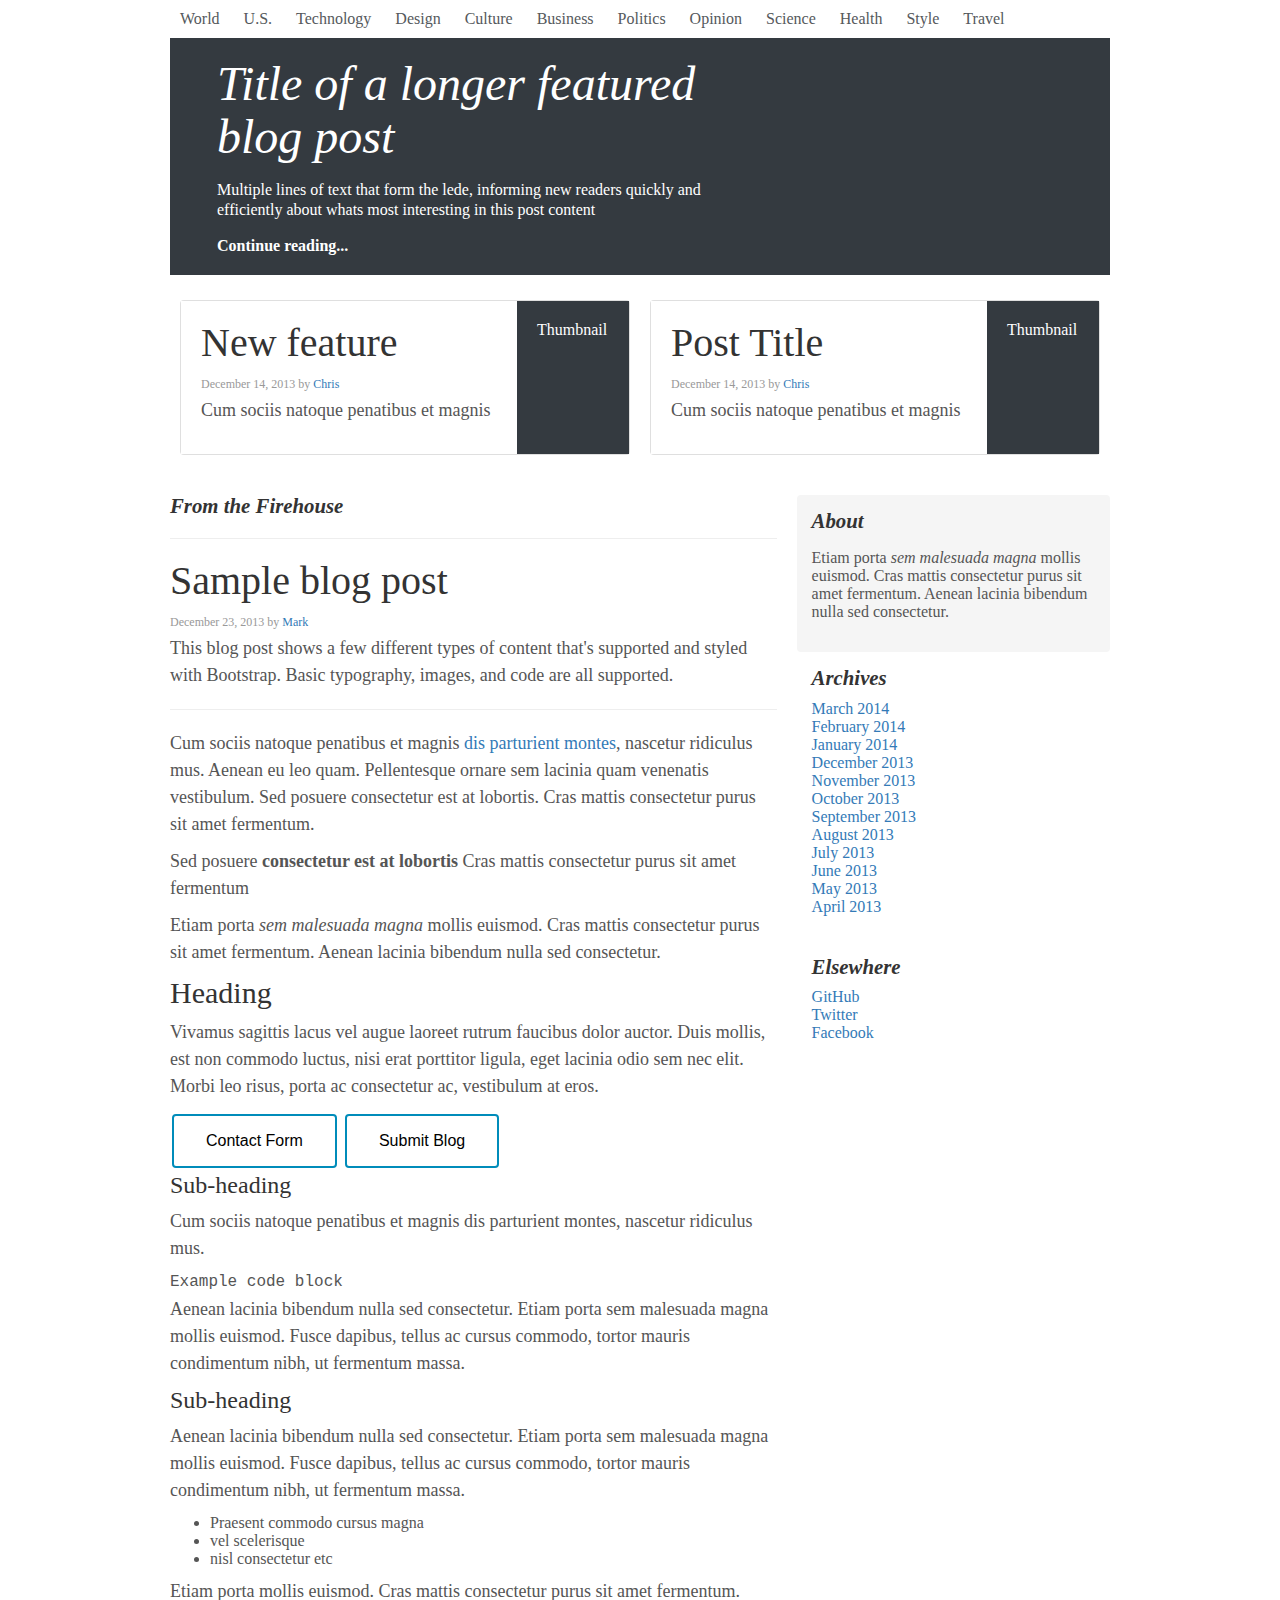
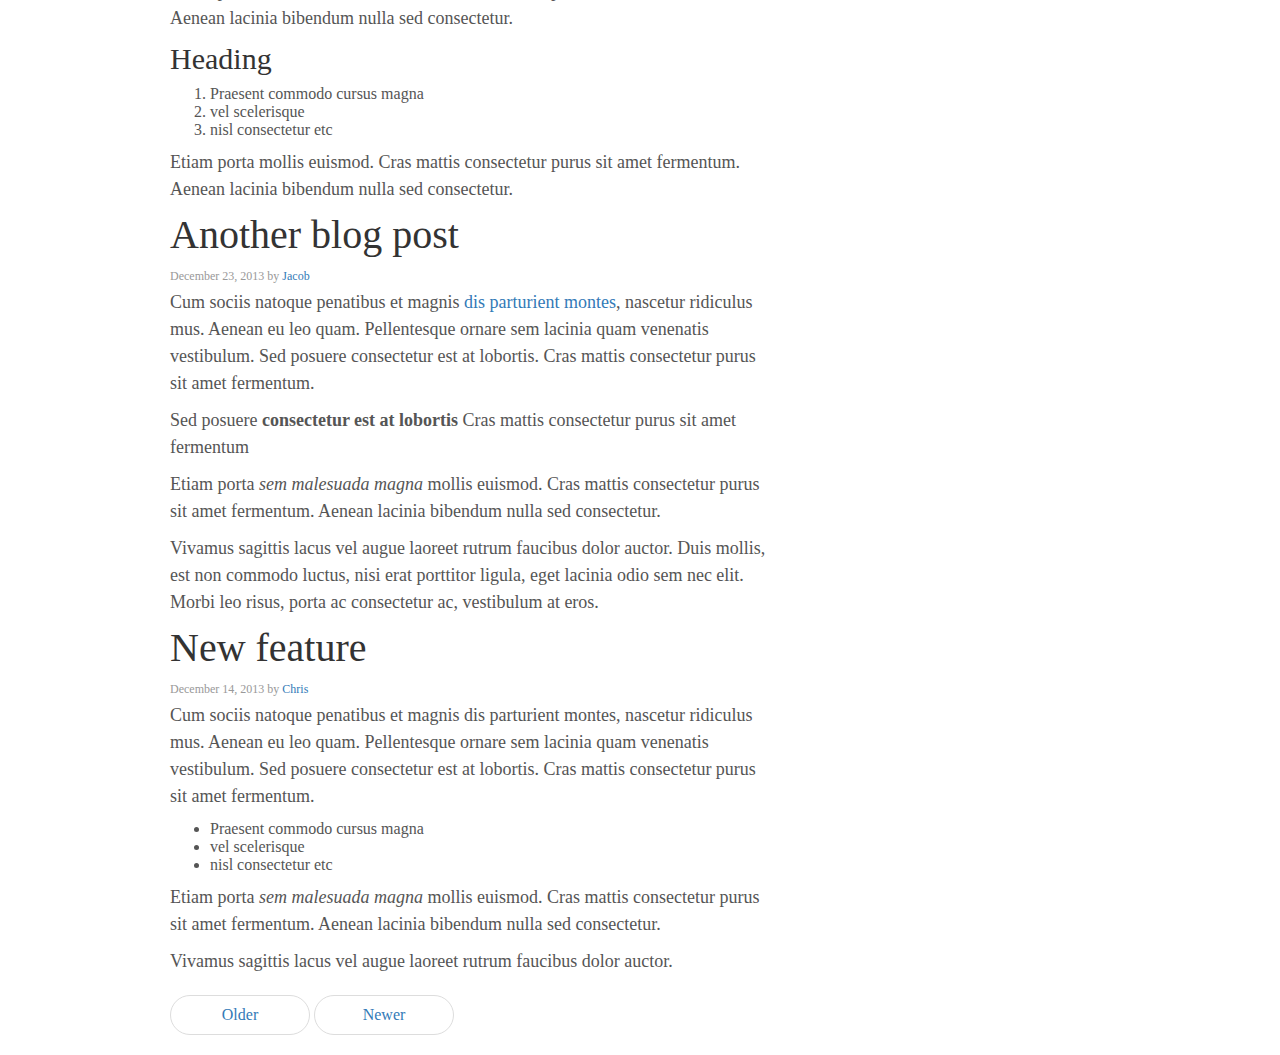
<file: index.html>
<!DOCTYPE html>
<html lang="en">
<head>
<title>Blog template</title>
<meta charset="utf-8">
<meta name="viewport" content="width=device-width, initial-scale=1">
<link href="stylecss.css" rel="stylesheet" >
<link rel="stylesheet" href="https://cdnjs.cloudflare.com/ajax/libs/font-awesome/4.7.0/css/font-awesome.min.css">

</head>
<body>

<div class="blognav" id="myTopnav">
<div class="container">
        <nav>
          <a class="blog-nav-item active" href="#">World</a>
          <a class="blog-nav-item" href="#">U.S.</a>
          <a class="blog-nav-item" href="#">Technology</a>
          <a class="blog-nav-item" href="#">Design</a>
          <a class="blog-nav-item" href="#">Culture</a>
		  <a class="blog-nav-item" href="#">Business</a>
          <a class="blog-nav-item" href="#">Politics</a>
          <a class="blog-nav-item" href="#">Opinion</a>
          <a class="blog-nav-item" href="#">Science</a>
		   <a class="blog-nav-item" href="#">Health</a>
          <a class="blog-nav-item" href="#">Style</a>
          <a class="blog-nav-item" href="#">Travel</a>
		  <a href="javascript:void(0);" class="icon" onclick="navExpand()">
    <i class="fa fa-bars"></i>
  </a>
        </nav>
</div>
</div>


<div class="container">
<div class="header">
<div class="headercontent">
  <h1><em>Title of a longer featured blog post</em></h1>
  <p class="para">Multiple lines of text that form the lede, informing new readers quickly and efficiently about whats most interesting in this post content</p>
  <a class="continue text-white" href="" >Continue reading...</a>
</div>
</div>


<div class="row">

<div class="col-6">
<div class="card">
<div class="card-body bg-dark">
<div class="col-sm-9">
<h2 class="blog-title">New feature</h2>
<p class="blog-meta">December 14, 2013 by <a class="authourname" href="" >Chris</a></p>
<p class="content">Cum sociis natoque penatibus et magnis</p>
</div>
<div class="col-sm-3 text-white"><span>Thumbnail</span></div>
</div>
</div>

</div>


<div class="col-6">
<div class="card">

<div class="card-body bg-dark">
<div class="col-sm-9">
<h2 class="blog-title">Post Title</h2>
<p class="blog-meta">December 14, 2013 by <a class="authourname" href="" >Chris</a></p>
<p class="content">Cum sociis natoque penatibus et magnis</p>
</div>
<div class="col-sm-3 text-white"><span>Thumbnail</span></div>
</div>

</div>
</div>

</div>



<div class="row">
<div class="col-8">
            <h4><em>From the Firehouse</em></h4>
			<hr>
			
<h2 class="blog-title">Sample blog post</h2>
<p class="blog-meta">December 23, 2013 by <a class="authourname" href="" > Mark</a></p>
<p class="content">This blog post shows a few different types of content that's supported and styled with Bootstrap. Basic typography, images, and code are all supported.</p>
<hr>
<p class="content">Cum sociis natoque penatibus et magnis <a href="#">dis parturient montes</a>, nascetur ridiculus mus. Aenean eu leo quam. Pellentesque ornare sem lacinia quam venenatis vestibulum. Sed posuere consectetur est at lobortis. Cras mattis consectetur purus sit amet fermentum.</p>
<p class="content">Sed posuere <strong>consectetur est at lobortis</strong> Cras mattis consectetur purus sit amet fermentum</p>
<p class="content">Etiam porta <em>sem malesuada magna</em> mollis euismod. Cras mattis consectetur purus sit amet fermentum. Aenean lacinia bibendum nulla sed consectetur.</p>
<h2>Heading</h2>
<p class="content">Vivamus sagittis lacus vel augue laoreet rutrum faucibus dolor auctor. Duis mollis, est non commodo luctus, nisi erat porttitor ligula, eget lacinia odio sem nec elit. Morbi leo risus, porta ac consectetur ac, vestibulum at eros.</p>

<a href="contact.html" target=_blank >
<button class="button button2" >Contact Form</button>
</a>

<a href="submitblog.html" target=_blank >
<button class="button button2" >Submit Blog</button>
</a>


<h3>Sub-heading</h3>
<p class="content">Cum sociis natoque penatibus et magnis dis parturient montes, nascetur ridiculus mus.</p>
<code>Example code block</code>
<p class="content">Aenean lacinia bibendum nulla sed consectetur. Etiam porta sem malesuada magna mollis euismod. Fusce dapibus, tellus ac cursus commodo, tortor mauris condimentum nibh, ut fermentum massa.</p>
<h3>Sub-heading</h3>
<p class="content">Aenean lacinia bibendum nulla sed consectetur. Etiam porta sem malesuada magna mollis euismod. Fusce dapibus, tellus ac cursus commodo, tortor mauris condimentum nibh, ut fermentum massa.</p>
<ul>
<li>Praesent commodo cursus magna</li>
<li>vel scelerisque</li>
<li>nisl consectetur etc</li>
</ul>
<p class="content">Etiam porta mollis euismod. Cras mattis consectetur purus sit amet fermentum. Aenean lacinia bibendum nulla sed consectetur.</p>
<h2>Heading</h2>
<ol>
<li>Praesent commodo cursus magna</li>
<li>vel scelerisque</li>
<li>nisl consectetur etc</li>
</ol>
<p class="content">Etiam porta mollis euismod. Cras mattis consectetur purus sit amet fermentum. Aenean lacinia bibendum nulla sed consectetur.</p>

<h2 class="blog-title">Another blog post</h2>
<p class="blog-meta">December 23, 2013 by <a class="authourname" href="" >Jacob</a></p>
<p class="content">Cum sociis natoque penatibus et magnis <a href="#">dis parturient montes</a>, nascetur ridiculus mus. Aenean eu leo quam. Pellentesque ornare sem lacinia quam venenatis vestibulum. Sed posuere consectetur est at lobortis. Cras mattis consectetur purus sit amet fermentum.</p>
<p class="content">Sed posuere <strong>consectetur est at lobortis</strong> Cras mattis consectetur purus sit amet fermentum</p>
<p class="content">Etiam porta <em>sem malesuada magna</em> mollis euismod. Cras mattis consectetur purus sit amet fermentum. Aenean lacinia bibendum nulla sed consectetur.</p>
<p class="content">Vivamus sagittis lacus vel augue laoreet rutrum faucibus dolor auctor. Duis mollis, est non commodo luctus, nisi erat porttitor ligula, eget lacinia odio sem nec elit. Morbi leo risus, porta ac consectetur ac, vestibulum at eros.</p>

<h2 class="blog-title">New feature</h2>
<p class="blog-meta">December 14, 2013 by <a class="authourname" href="" >Chris</a></p>
<p class="content">Cum sociis natoque penatibus et magnis dis parturient montes, nascetur ridiculus mus. Aenean eu leo quam. Pellentesque ornare sem lacinia quam venenatis vestibulum. Sed posuere consectetur est at lobortis. Cras mattis consectetur purus sit amet fermentum.</p>
<ul>
<li>Praesent commodo cursus magna</li>
<li>vel scelerisque</li>
<li>nisl consectetur etc</li>
</ul>
<p class="content">Etiam porta <em>sem malesuada magna</em> mollis euismod. Cras mattis consectetur purus sit amet fermentum. Aenean lacinia bibendum nulla sed consectetur.</p>
<p class="content">Vivamus sagittis lacus vel augue laoreet rutrum faucibus dolor auctor.</p>

<nav>
            <ul class="switchpage">
              <li><a href="#">Older</a></li>
              <li><a href="#">Newer</a></li>
            </ul>
 </nav>
		  
</div>

<div class="col-4">
<div class="sidebar-module sidebar-module-inset">
            <h4><em>About</em></h4>
            <p>Etiam porta <em>sem malesuada magna</em> mollis euismod. Cras mattis consectetur purus sit amet fermentum. Aenean lacinia bibendum nulla sed consectetur.</p>
</div>
<div class="sidebar-module">
            <h4><em>Archives</em></h4>
            <ol class="list-unstyled">
              <li><a href="#">March 2014</a></li>
              <li><a href="#">February 2014</a></li>
              <li><a href="#">January 2014</a></li>
              <li><a href="#">December 2013</a></li>
              <li><a href="#">November 2013</a></li>
              <li><a href="#">October 2013</a></li>
              <li><a href="#">September 2013</a></li>
              <li><a href="#">August 2013</a></li>
              <li><a href="#">July 2013</a></li>
              <li><a href="#">June 2013</a></li>
              <li><a href="#">May 2013</a></li>
              <li><a href="#">April 2013</a></li>
            </ol>
</div>
<div class="sidebar-module">
            <h4><em>Elsewhere</em></h4>
            <ol class="list-unstyled">
              <li><a href="#">GitHub</a></li>
              <li><a href="#">Twitter</a></li>
              <li><a href="#">Facebook</a></li>
            </ol>
</div>
		  
</div>	  
</div>
    


</div>

<script>
function navExpand() {
  var x = document.getElementById("myTopnav");
  if (x.className === "blognav") {
    x.className += " responsive";
  } else {
    x.className = "blognav";
  }
}
</script>

</body>
</file>
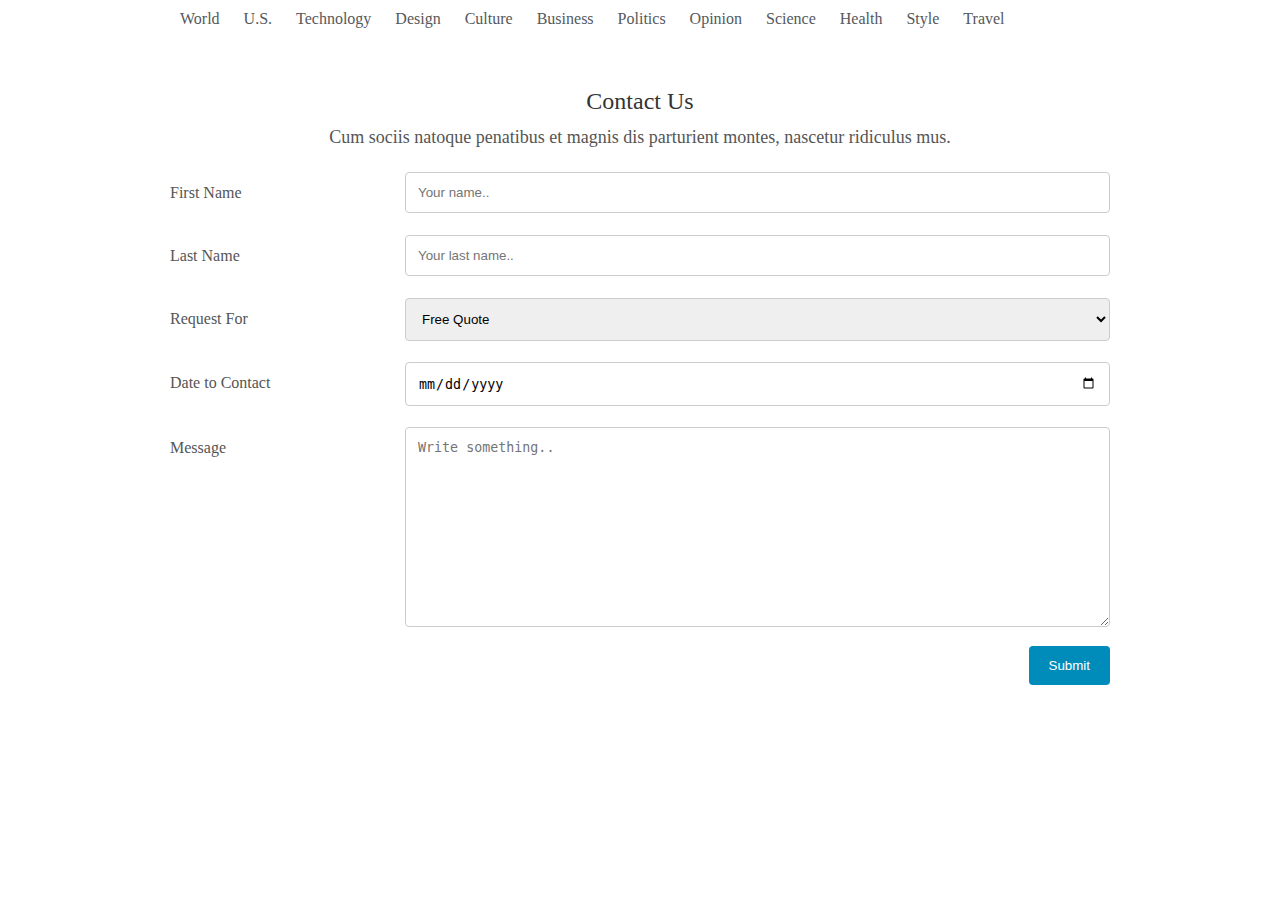
<file: contact.html>
<!DOCTYPE html>
<html lang="en">
<head>
<title>Contact Us</title>
<meta charset="utf-8">
<meta name="viewport" content="width=device-width, initial-scale=1">
<link href="stylecss.css" rel="stylesheet" >
<link rel="stylesheet" href="https://cdnjs.cloudflare.com/ajax/libs/font-awesome/4.7.0/css/font-awesome.min.css">

</head>
<body>

<div class="blognav" id="myTopnav">
<div class="container">
        <nav>
          <a class="blog-nav-item active" href="#">World</a>
          <a class="blog-nav-item" href="#">U.S.</a>
          <a class="blog-nav-item" href="#">Technology</a>
          <a class="blog-nav-item" href="#">Design</a>
          <a class="blog-nav-item" href="#">Culture</a>
		  <a class="blog-nav-item" href="#">Business</a>
          <a class="blog-nav-item" href="#">Politics</a>
          <a class="blog-nav-item" href="#">Opinion</a>
          <a class="blog-nav-item" href="#">Science</a>
		   <a class="blog-nav-item" href="#">Health</a>
          <a class="blog-nav-item" href="#">Style</a>
          <a class="blog-nav-item" href="#">Travel</a>
		  <a href="javascript:void(0);" class="icon" onclick="navExpand()">
    <i class="fa fa-bars"></i>
  </a>
        </nav>
</div>
</div>


<div class="container space">

<h3 class="text-center">Contact Us</h3>
<p class="content text-center">Cum sociis natoque penatibus et magnis dis parturient montes, nascetur ridiculus mus.</p>
<form action="/action_page.php" method="get">
    <div class="row">
      <div class="col-25">
        <label for="fname">First Name</label>
      </div>
      <div class="col-75">
        <input type="text" id="fname" name="firstname" placeholder="Your name..">
      </div>
    </div>
    <div class="row">
      <div class="col-25">
        <label for="lname">Last Name</label>
      </div>
      <div class="col-75">
        <input type="text" id="lname" name="lastname" placeholder="Your last name..">
      </div>
    </div>
    <div class="row">
      <div class="col-25">
        <label for="country">Request For</label>
      </div>
      <div class="col-75">
        <select id="request" name="request">
          <option value="Free Quote">Free Quote</option>
          <option value="Free Consultancy">Free Consultancy</option>
        </select>
      </div>
    </div>
	<div class="row">
      <div class="col-25">
        <label for="date">Date to Contact</label>
      </div>
      <div class="col-75">
        <input type="date" id="date" name="date">
      </div>
    </div>
    <div class="row">
      <div class="col-25">
        <label for="subject">Message</label>
      </div>
      <div class="col-75">
        <textarea id="subject" name="subject" placeholder="Write something.." style="height:200px"></textarea>
      </div>
    </div>
    <div class="row">
      <input type="submit" value="Submit">
</div>
	
</div>

<script>
function navExpand() {
  var x = document.getElementById("myTopnav");
  if (x.className === "blognav") {
    x.className += " responsive";
  } else {
    x.className = "blognav";
  }
}
</script>

</body>
</file>
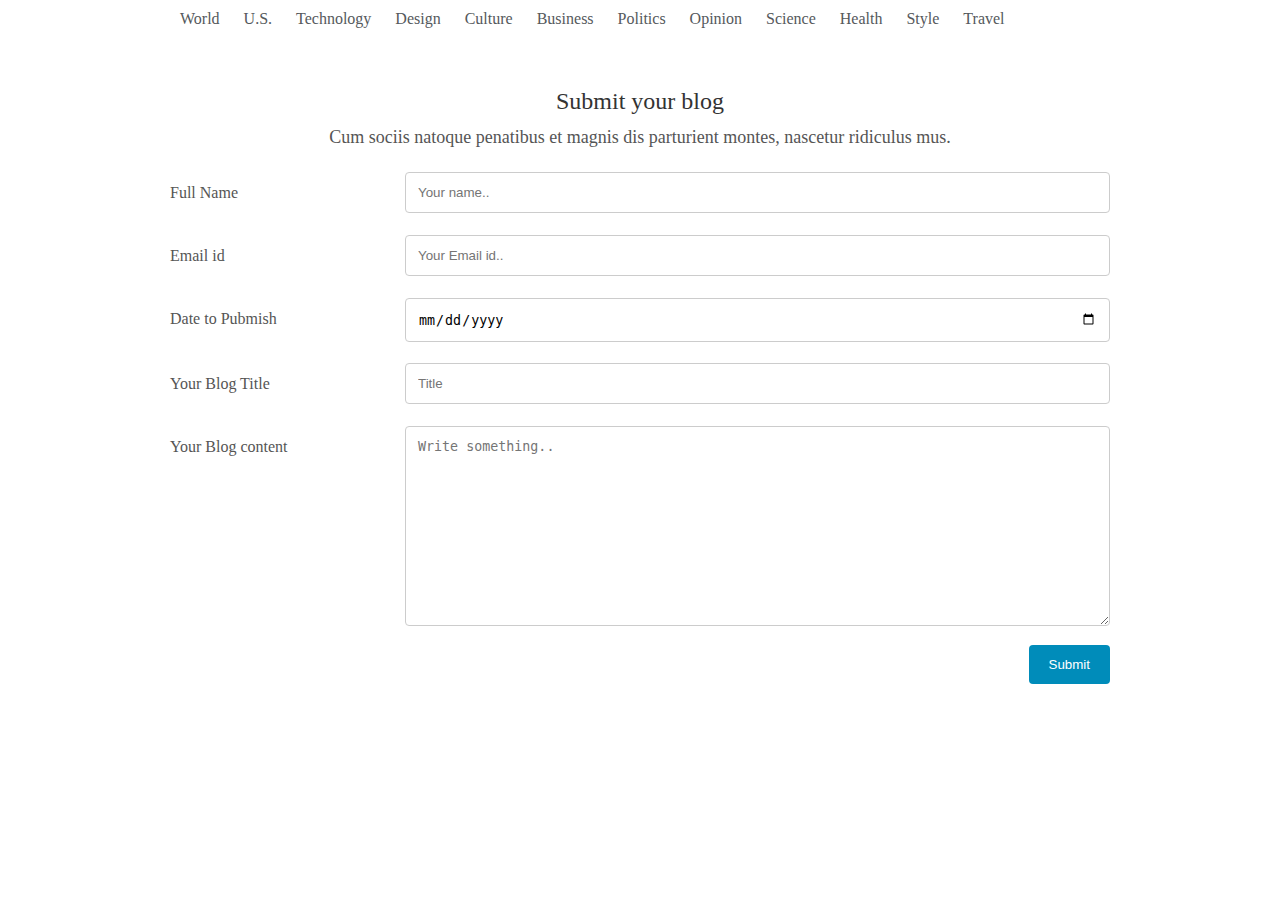
<file: submitblog.html>
<!DOCTYPE html>
<html lang="en">
<head>
<title>Submit Blog</title>
<meta charset="utf-8">
<meta name="viewport" content="width=device-width, initial-scale=1">
<link href="stylecss.css" rel="stylesheet" >
<link rel="stylesheet" href="https://cdnjs.cloudflare.com/ajax/libs/font-awesome/4.7.0/css/font-awesome.min.css">

</head>
<body>

<div class="blognav" id="myTopnav">
<div class="container">
        <nav>
          <a class="blog-nav-item active" href="#">World</a>
          <a class="blog-nav-item" href="#">U.S.</a>
          <a class="blog-nav-item" href="#">Technology</a>
          <a class="blog-nav-item" href="#">Design</a>
          <a class="blog-nav-item" href="#">Culture</a>
		  <a class="blog-nav-item" href="#">Business</a>
          <a class="blog-nav-item" href="#">Politics</a>
          <a class="blog-nav-item" href="#">Opinion</a>
          <a class="blog-nav-item" href="#">Science</a>
		   <a class="blog-nav-item" href="#">Health</a>
          <a class="blog-nav-item" href="#">Style</a>
          <a class="blog-nav-item" href="#">Travel</a>
		  <a href="javascript:void(0);" class="icon" onclick="navExpand()">
    <i class="fa fa-bars"></i>
  </a>
        </nav>
</div>
</div>


<div class="container space">

<h3 class="text-center">Submit your blog</h3>
<p class="content text-center">Cum sociis natoque penatibus et magnis dis parturient montes, nascetur ridiculus mus.</p>
<form action="/action_page.php" method="get">
    <div class="row">
      <div class="col-25">
        <label for="fname">Full Name</label>
      </div>
      <div class="col-75">
        <input type="text" id="fname" name="name" placeholder="Your name..">
      </div>
    </div>
    <div class="row">
      <div class="col-25">
        <label for="email">Email id</label>
      </div>
      <div class="col-75">
        <input type="email" id="email" name="email" placeholder="Your Email id..">
      </div>
    </div>
    
	<div class="row">
      <div class="col-25">
        <label for="date">Date to Pubmish</label>
      </div>
      <div class="col-75">
        <input type="date" id="date" name="date">
      </div>
    </div>
	<div class="row">
      <div class="col-25">
        <label for="subject">Your Blog Title</label>
      </div>
      <div class="col-75">
        <input type="text" id="subject" name="subject" placeholder="Title"></input>
      </div>
    </div>
	
    <div class="row">
      <div class="col-25">
        <label for="message">Your Blog content</label>
      </div>
      <div class="col-75">
        <textarea id="message" name="message" placeholder="Write something.." style="height:200px"></textarea>
      </div>
    </div>
    <div class="row">
      <input type="submit" value="Submit">
</div>
	
</div>

<script>
function navExpand() {
  var x = document.getElementById("myTopnav");
  if (x.className === "blognav") {
    x.className += " responsive";
  } else {
    x.className = "blognav";
  }
}
</script>

</body>
</file>
<file: stylecss.css>
html {
  font-family: "Helvetica Neue", Helvetica, Arial, sans-serif;
  font-size: 16px;
}

* {
  box-sizing: border-box;
}

html {
  font-family: "Times New Roman", Times, serif;
  font-size: 16px;
}

body {
  margin: 0;
  color: #555;
}

h1, h2, h3, h4, h5, h6 {
  font-weight: 400;
  line-height: 1.1;
  margin-bottom: 10px;
  margin-top: 0;
  color: #333;
}

h1{
	font-size: 3em;
	color: #fff;
}
h2{
	font-size: 1.875em;
}
h3{
	font-size: 1.5em;
}

h4{
	font-size: 1.3em;
	font-weight: 600;
}

ol, ul {
    margin-top: 0;
    margin-bottom: 10px;
}

a {
    color: #337ab7;
    text-decoration: none;
}

hr {
    margin-top: 20px;
    margin-bottom: 20px;
    border: 0;
    border-top: 1px solid #eee;
}

/* ids*/

/* classes*/
.blog-nav-item {
    position: relative;
    display: inline-block;
    padding: 10px;
    font-weight: 500;
    color: #55595c;
}

.blognav {
  overflow: hidden;

}

.blognav a:hover {
  color: black;
}

.blognav .icon {
  display: none;
}
.container{
	width: 970px;
	padding-right: 15px;
    padding-left: 15px;
    margin-right: auto;
    margin-left: auto;
}

.header { 
  background-color: #343a40;
  padding: 20px;
  color: #ffffff;
  text-align: center;
  padding-left: 5%;
  line-height: 1.1;
  margin-bottom: 15px;
}

.headercontent{
		width: 60%;
		text-align: left;
	}
.continue{
	font-weight: bold;
}
.para{
    line-height: 1.3;
}
.row{
	margin-top:15px;

}

.row:after {
  content: "";
  display: table;
  clear: both;
}

[class*="col-"] {
  float: left;
}

.col-4 {width: 33.33%; margin-top: 15px;}
.col-6 {width: 50%; padding: 10px;}
.col-8 {width: 66.66%; margin-top: 15px; padding-right: 20px;}
.col-12 {width: 100%;}

.col-sm-3 {width: 25%;}
.col-sm-9 {width: 75%; background-color:#fff;}

.card {
    position: relative;
    display: -ms-flexbox;
    display: flex;
    flex-direction: column;
    min-width: 0;
    word-wrap: break-word;
    background-color: #fff;
    background-clip: border-box;
    border: 1px solid rgba(0,0,0,.125);
    border-radius: .25rem;
}

.card-body {
    flex: 1 1 auto;
	background-color:#55595c;
}

[class*="col-sm"] {
padding: 1.25rem;
}

.bg-dark {
    background-color: #343a40!important;
}
.text-white {
    color: #fff!important;
}

.text-center {
    text-align: center;
}

.space{
	padding-top: 50px;
}
.boxborder{
	border: 1px solid rgba(0,0,0,.125);
	border-radius: .25rem;
	min-height: 150px;
	background-color: #fff;
    background-clip: border-box;
    display: block;
	margin-right:15px;
}

.boxpara{
	padding: 0 15px 0 15px;
}

.boxrightcont{
	width:75%;
	float: left;
	
}

.boxleftcont{
	width:25%;
	display: inline;
	text-align: center;
}

.thambnail{
	width:25%;
	background-color:#55595c;
	color: #fff;
	float: left;
}


.sidebar-module-inset {
	padding: 15px;
    background-color: #f5f5f5;
    border-radius: 4px;
}

.sidebar-module {
    padding: 15px;
    
} 

.list-unstyled {
    padding-left: 0;
    list-style: none;
}

.blog-title
{
	margin-bottom: 5px;
    font-size: 2.5em;	
}
.blog-meta{
    margin-bottom: 0px;
    color: #999;
	font-size: 0.75em;
	}

.content{
	font-size: 1.125em;
    line-height: 1.5;
	margin: 5px 0 10px 0;
}
.switchpage{
	margin-bottom: 60px;
    text-align: left;
	padding-left: 0;
    margin: 20px 0;
	list-style: none;
}

.switchpage li {
    display: inline;
}
.switchpage li>a, .switchpage li>span {
    display: inline-block;
    padding: 5px 14px;
    background-color: #fff;
    border: 1px solid #ddd;
    border-radius: 15px;
}

.switchpage > li > a {
    width: 140px;
    padding: 10px 20px;
    text-align: center;
    border-radius: 30px;
}

.button {
  background-color: #008CBA; /* blue */
  border: none;
  color: white;
  padding: 16px 32px;
  text-align: center;
  text-decoration: none;
  display: inline-block;
  font-size: 16px;
  margin: 4px 2px;
  transition-duration: 0.4s;
  cursor: pointer;
  border-radius: 4px;
}
.button2 {
  background-color: white; 
  color: black; 
  border: 2px solid #008CBA;
}

.button2:hover {
  background-color: #008CBA;
  color: white;
}

/*form*/

/* Style inputs, select elements and textareas */
input[type=text],select, textarea{
  width: 100%;
  padding: 12px;
  border: 1px solid #ccc;
  border-radius: 4px;
  box-sizing: border-box;
  resize: vertical;
}

/* Style date */
input[type=date], input[type=email]{
	  width: 100%;
  padding: 12px;
  border: 1px solid #ccc;
  border-radius: 4px;
  box-sizing: border-box;
}


/* Style the label to display next to the inputs */
label {
  padding: 12px 12px 12px 0;
  display: inline-block;
}

/* Style the submit button */
input[type=submit] {
  background-color: #008CBA;
  color: white;
  padding: 12px 20px;
  border: none;
  border-radius: 4px;
  cursor: pointer;
  float: right;
}

/* Floating column for labels: 25% width */
.col-25 {
  float: left;
  width: 25%;
  margin-top: 6px;
}

/* Floating column for inputs: 75% width */
.col-75 {
  float: left;
  width: 75%;
  margin-top: 6px;
}

/* For mobile phones: */


@media (max-width: 400px) {
	h1{
	font-size: 2.5em;}
	
	.container{
	width: 80%;}
	
	.blognav a:not(:first-child) {display: none;}
  .blognav a.icon {
    float: right;
    display: block;
	padding: 10px;
  }

	.blognav.responsive {position: relative;}
  .blognav.responsive .icon {
    position: absolute;
    right: 25px;
    top: 0px;
  }
  .blognav.responsive a {
    float: none;
    display: block;
    text-align: left;
  }
  
	.headercontent{
	width: 100%;
	}
	
	[class*="col-"] {
	width: 100%;
	}
	
	.boxborder{
	margin-top: 15px;
	margin-right:0px;
	}
	.right{
	margin-left:0px;
	}
	.col-8{
	padding-right: 0px;}

.col-25, .col-75, input[type=submit] {
    width: 100%;
    margin-top: 0;
  }
  .space{
	padding-bottom: 50px;
}
  
}

@media screen and (max-width: 1240px) {
.container{
	width: 100%;}
}
</file>
